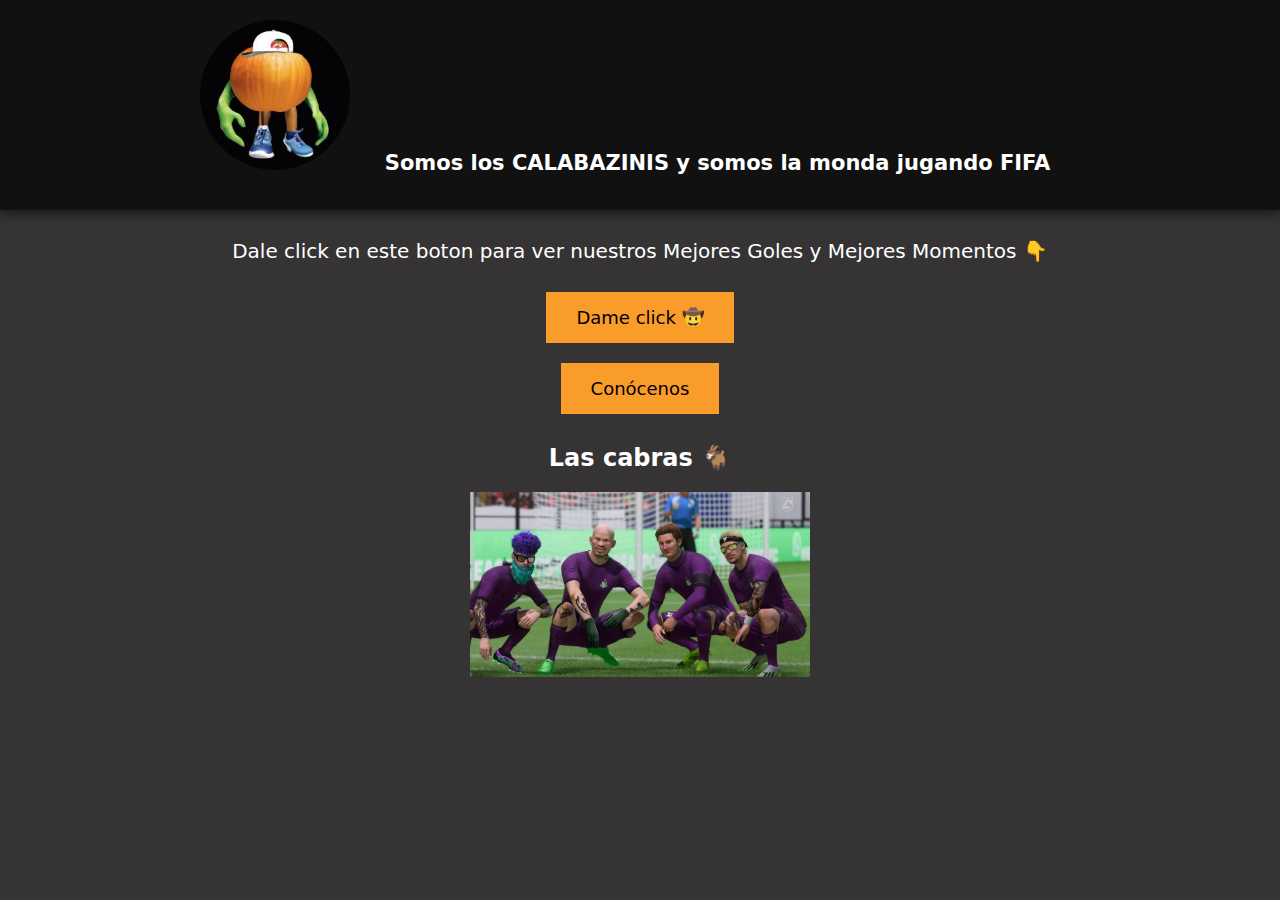
<file: index.html>
<!DOCTYPE html>
<html lang="es">
<head>
    <meta charset="UTF-8">
    <meta name="viewport" content="width=device-width, initial-scale=1.0">
    <title>CALABAZINIS 🎃</title>
    <link rel="stylesheet" href="styles.css">
</head>
<body>
    <header>
        <img src="calabazinis-logo.jpg" alt="CALABAZINIS" class="logo">
        <h1 class="introduccion-cala">Somos los CALABAZINIS y somos la monda jugando FIFA</h1>
    </header>
    <main>
        <p class="titulo-inicial">Dale click en este boton para ver nuestros Mejores Goles y Mejores Momentos 👇</p>
        <div class="contenedor-botones">
            <button onclick="window.location.href='videos.html'">Dame click 🤠</button>
            <button class="boton-nosotros" onclick="window.location.href='nosotros.html'">Conócenos</button>
        </div>

        <h2 class="mi-titulo">Las cabras 🐐</h2>
        <img src="WhatsApp Image 2025-02-15 at 4.59.30 PM.jpeg" alt="Descripción de la imagen" class="imagen-bajo-boton">
    </main>
 
    <script src="scripts.js"></script>
</body>
</html>
</file>
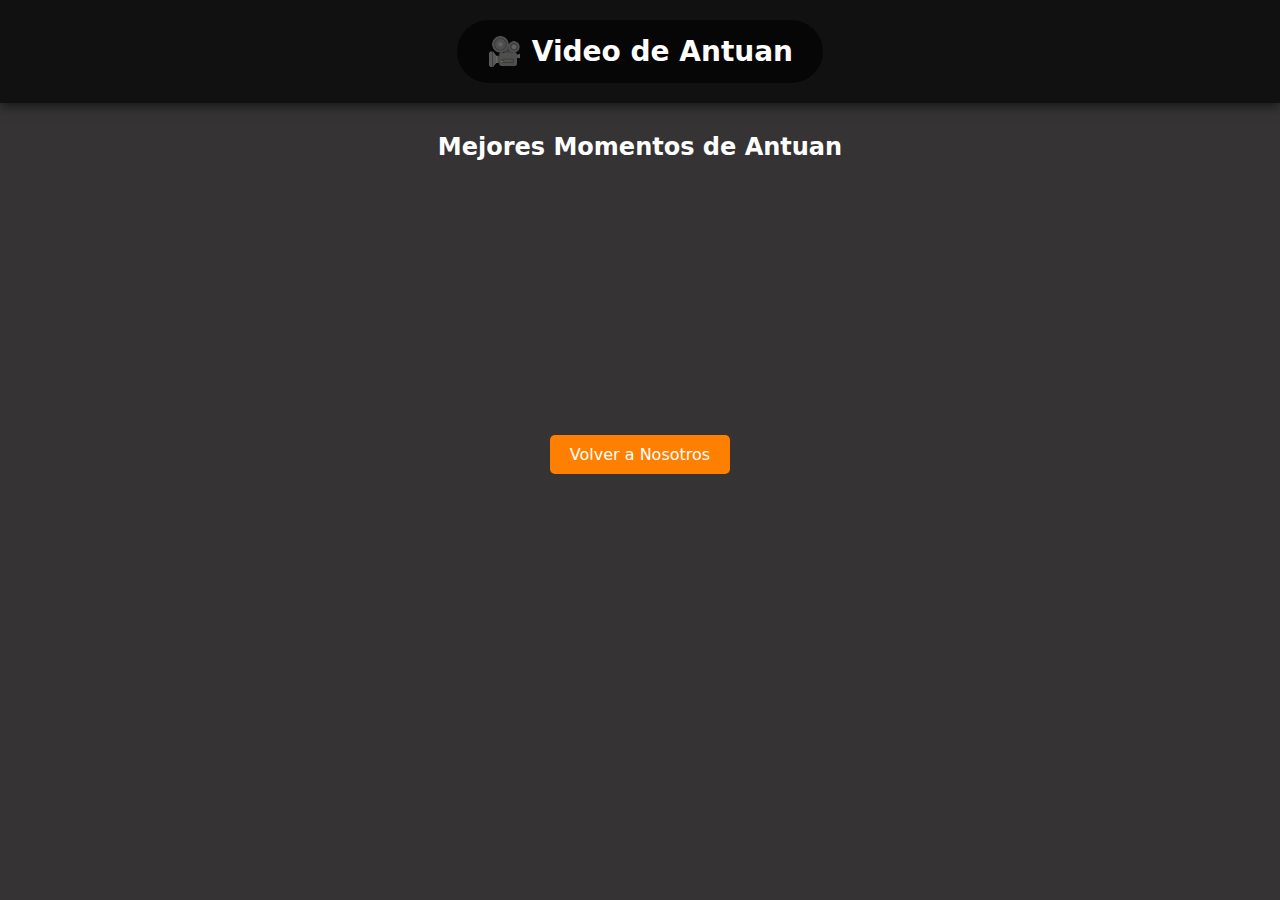
<file: antuan.html>
<!DOCTYPE html>
<html lang="es">
<head>
    <meta charset="UTF-8">
    <meta name="viewport" content="width=device-width, initial-scale=1.0">
    <title>Antuan</title>
    <link rel="stylesheet" href="styles.css">
</head>
<body>
    <!-- Contenedor principal de la página -->
    <div class="main-container">
        <header>
            <h1>🎥 Video de Antuan</h1>
        </header>

        <section class="video-section">
            <div class="video-card">
                <h2 class="video-title">Mejores Momentos de Antuan</h2>
                <iframe class="video-frame" src="https://www.youtube.com/embed/57_oxCBHOjI" frameborder="0" allowfullscreen></iframe>
            </div>
        </section>
    </div>

    <a href="nosotros.html" class="btn-volver">Volver a Nosotros</a>


</body>
</html>
</file>
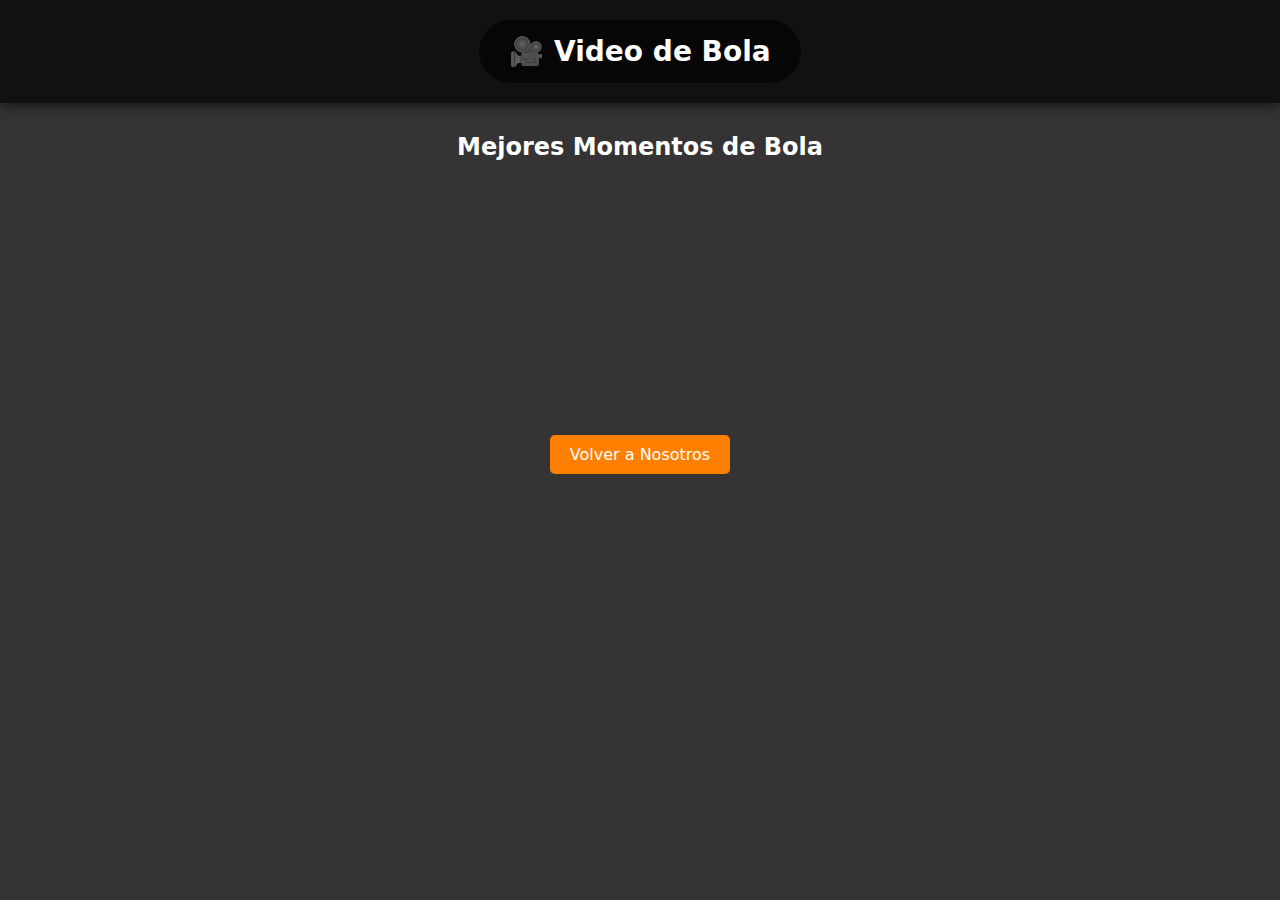
<file: bola.html>
<!DOCTYPE html>
<html lang="es">
<head>
    <meta charset="UTF-8">
    <meta name="viewport" content="width=device-width, initial-scale=1.0">
    <title>Bola</title>
    <link rel="stylesheet" href="styles.css">
</head>
<body>
    <!-- Contenedor principal de la página -->
    <div class="main-container">
        <header>
            <h1>🎥 Video de Bola</h1>
        </header>

        <section class="video-section">
            <div class="video-card">
                <h2 class="video-title">Mejores Momentos de Bola</h2>
                <iframe class="video-frame" src="https://www.youtube.com/embed/4BOWyI6txpQ" frameborder="0" allowfullscreen></iframe>
            </div>
        </section>
    </div>

    <a href="nosotros.html" class="btn-volver">Volver a Nosotros</a>


</body>
</html>
</file>
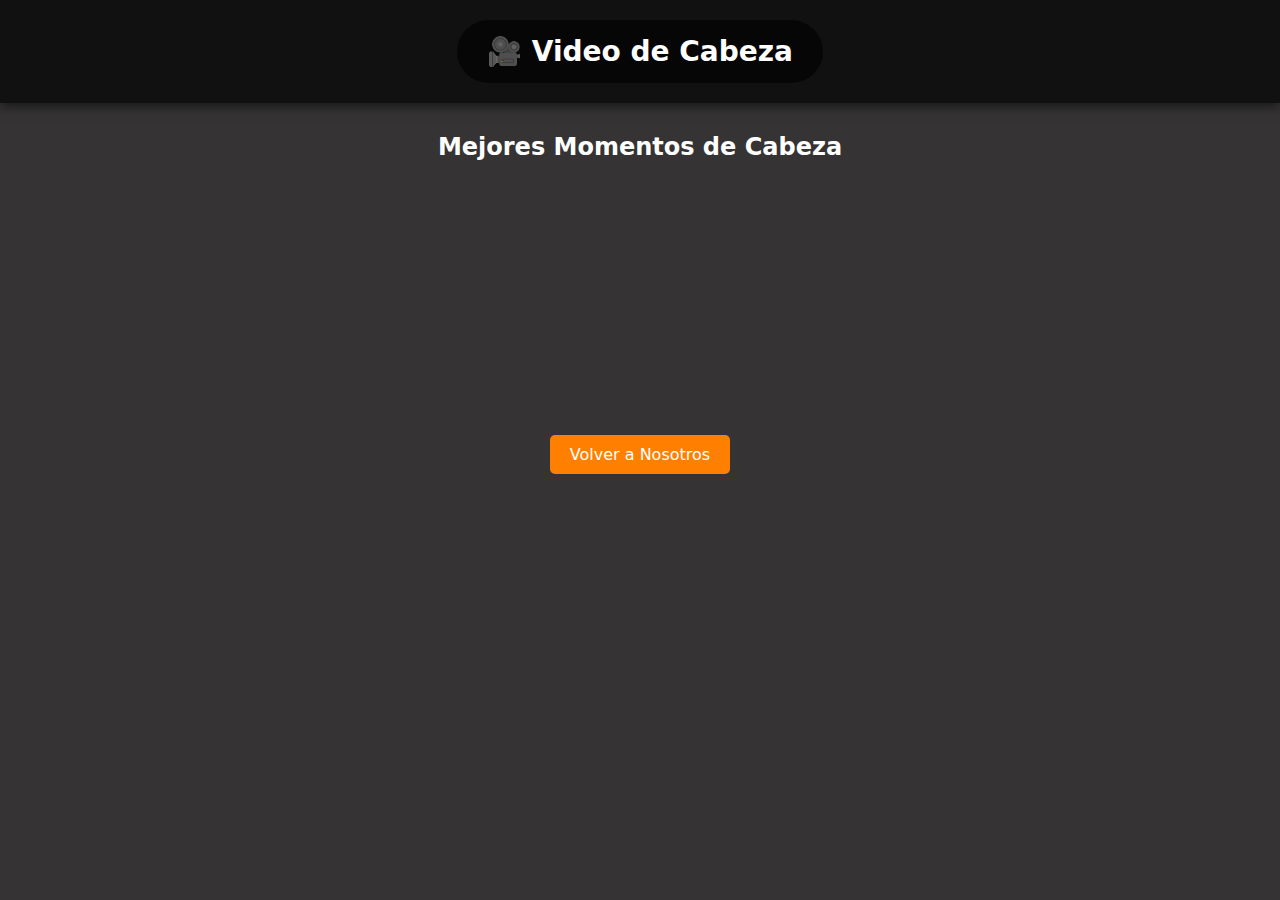
<file: cabeza.html>
<!DOCTYPE html>
<html lang="es">
<head>
    <meta charset="UTF-8">
    <meta name="viewport" content="width=device-width, initial-scale=1.0">
    <title>Cabeza</title>
    <link rel="stylesheet" href="styles.css">
</head>
<body>
    <!-- Contenedor principal de la página -->
    <div class="main-container">
        <header>
            <h1>🎥 Video de Cabeza</h1>
        </header>

        <section class="video-section">
            <div class="video-card">
                <h2 class="video-title">Mejores Momentos de Cabeza</h2>
                <iframe class="video-frame" src="https://www.youtube.com/embed/_U0ldhb98ec" frameborder="0" allowfullscreen></iframe>
            </div>
        </section>
    </div>

    <a href="nosotros.html" class="btn-volver">Volver a Nosotros</a>


</body>
</html>
</file>
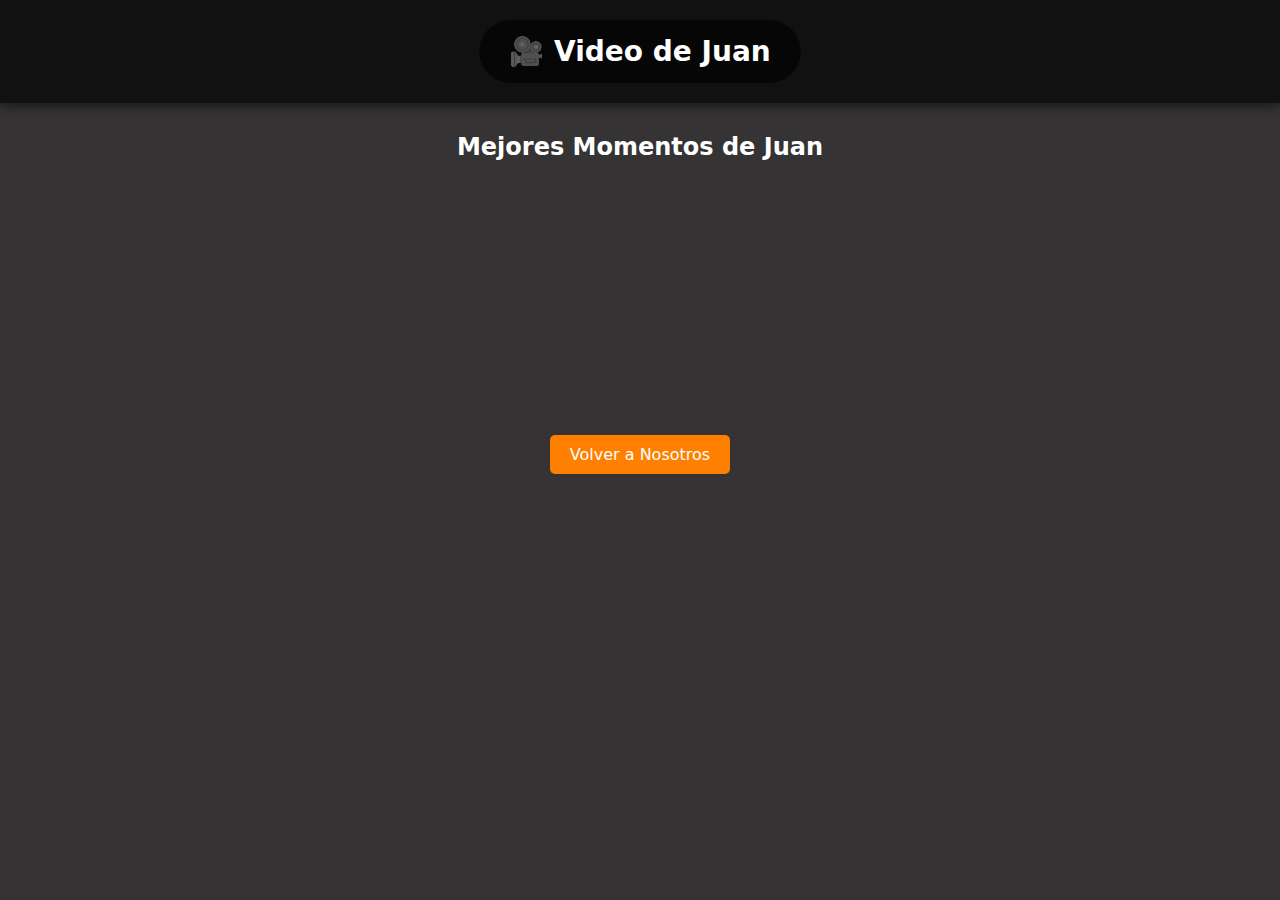
<file: juan.html>
<!DOCTYPE html>
<html lang="es">
<head>
    <meta charset="UTF-8">
    <meta name="viewport" content="width=device-width, initial-scale=1.0">
    <title>Juan</title>
    <link rel="stylesheet" href="styles.css">
</head>
<body>
    <!-- Contenedor principal de la página -->
    <div class="main-container">
        <header>
            <h1>🎥 Video de Juan</h1>
        </header>

        <section class="video-section">
            <div class="video-card">
                <h2 class="video-title">Mejores Momentos de Juan</h2>
                <iframe class="video-frame" src="https://www.youtube.com/embed/_ns2ZY0-CJA" frameborder="0" allowfullscreen></iframe>
            </div>
        </section>
    </div>

    <a href="nosotros.html" class="btn-volver">Volver a Nosotros</a>


</body>
</html>
</file>
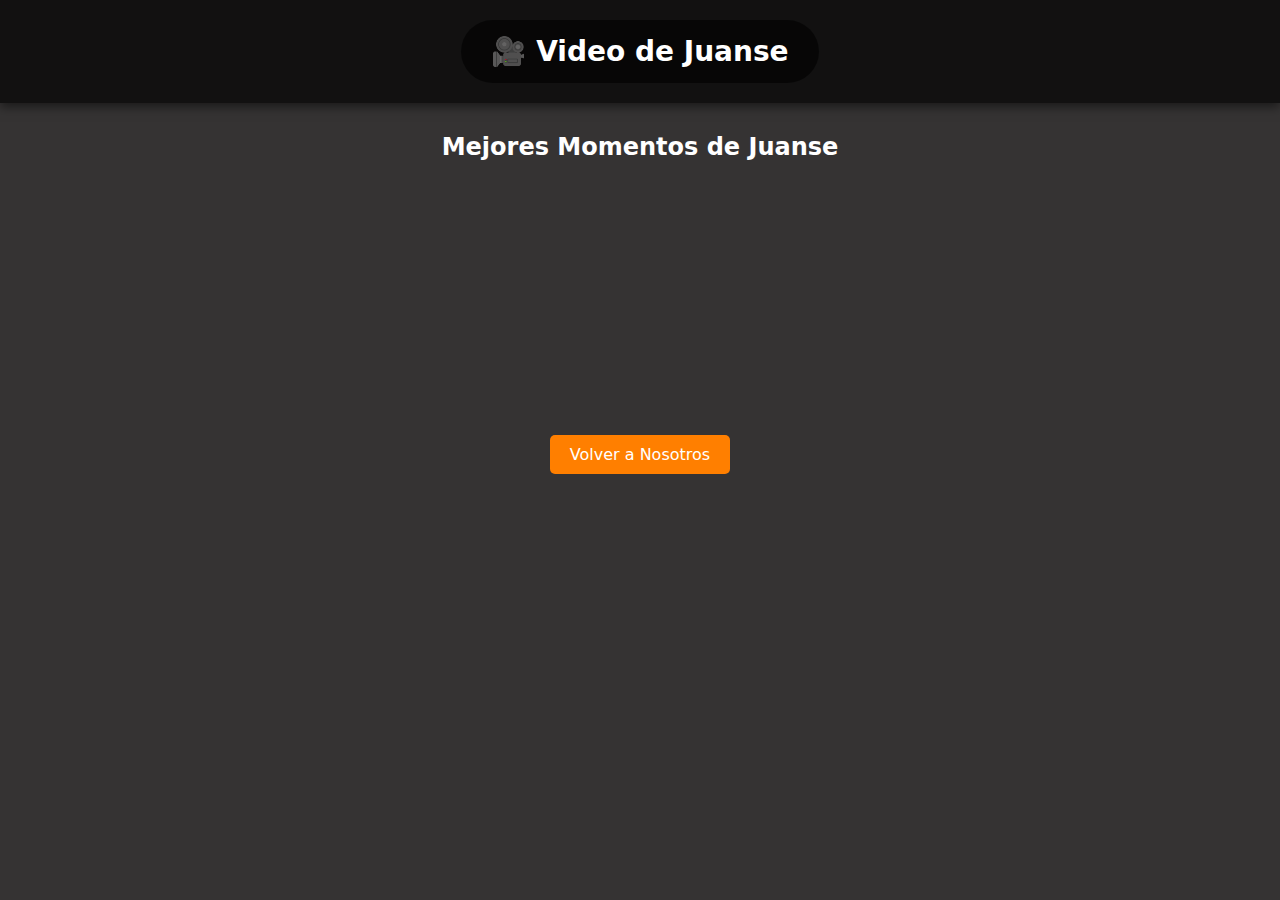
<file: juanse.html>
<!DOCTYPE html>
<html lang="es">
<head>
    <meta charset="UTF-8">
    <meta name="viewport" content="width=device-width, initial-scale=1.0">
    <title>Juanse</title>
    <link rel="stylesheet" href="styles.css">
</head>
<body>
    <!-- Contenedor principal de la página -->
    <div class="main-container">
        <header>
            <h1>🎥 Video de Juanse</h1>
        </header>

        <section class="video-section">
            <div class="video-card">
                <h2 class="video-title">Mejores Momentos de Juanse</h2>
                <iframe class="video-frame" src="https://www.youtube.com/embed/eCetyubQb3A" frameborder="0" allowfullscreen></iframe>
            </div>
        </section>
    </div>

    <a href="nosotros.html" class="btn-volver">Volver a Nosotros</a>


</body>
</html>
</file>
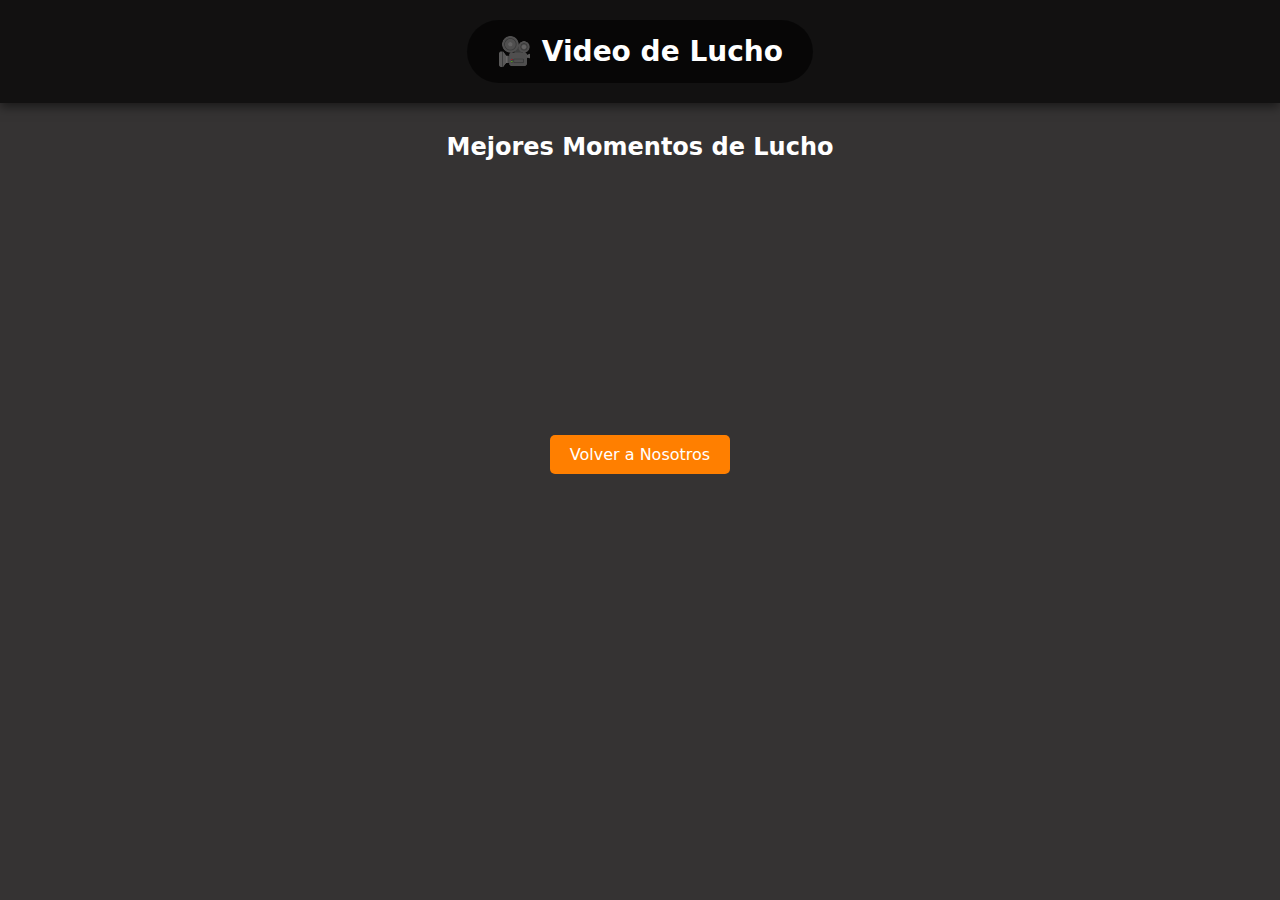
<file: lucho.html>
<!DOCTYPE html>
<html lang="es">
<head>
    <meta charset="UTF-8">
    <meta name="viewport" content="width=device-width, initial-scale=1.0">
    <title>Lucho</title>
    <link rel="stylesheet" href="styles.css">
</head>
<body>
    <!-- Contenedor principal de la página -->
    <div class="main-container">
        <header>
            <h1>🎥 Video de Lucho</h1>
        </header>

        <section class="video-section">
            <div class="video-card">
                <h2 class="video-title">Mejores Momentos de Lucho</h2>
                <iframe class="video-frame" src="https://www.youtube.com/embed/ef4K7m-2HeI" frameborder="0" allowfullscreen></iframe>
            </div>
        </section>
    </div>

    <!-- Botón para volver a la página "Nosotros" -->
<a href="nosotros.html" class="btn-volver">Volver a Nosotros</a>


</body>
</html>
</file>
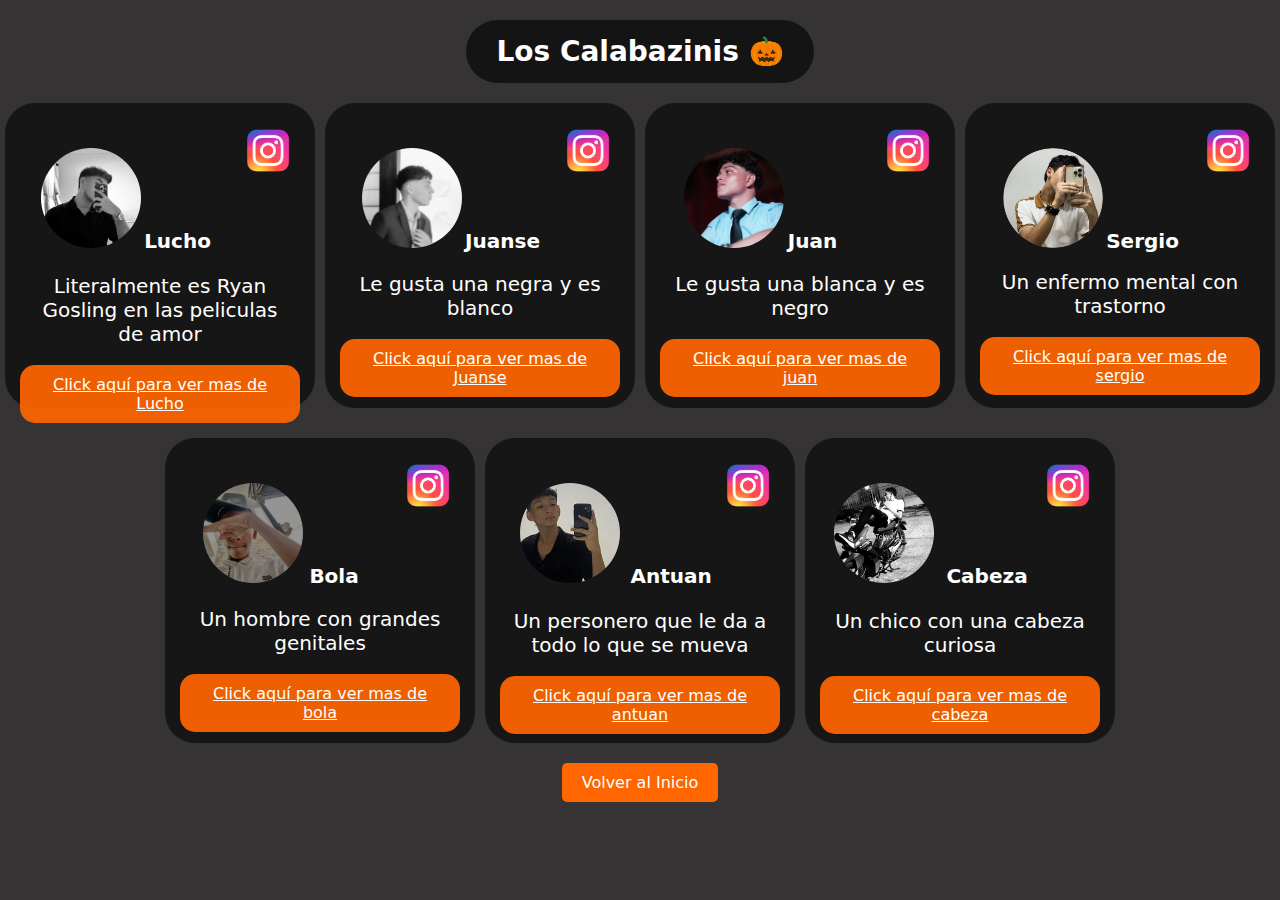
<file: nosotros.html>
<!DOCTYPE html>
<html lang="es">
<head>
    <meta charset="UTF-8">
    <meta name="viewport" content="width=device-width, initial-scale=1.0">
    <title>Los Calabazinis</title>
    <link rel="stylesheet" href="styles.css"> 

</head>
<body>

    <h1 class="nosotros-fotos">Los Calabazinis 🎃</h1>

    <div class="contenedor-integrantes">
        <div class="integrante">          
                <a href="https://www.instagram.com/whoslucho?igsh=cTg3MnNkOGRiaGho&utm_source=qr" target="_blank" class="btn-instagram-lucho">
                    <img src="instagram.png" alt="Instagram">
                </a>
                <img src="foto1.jpeg" alt="Lucho" class="foto-lucho">
            <p><strong class="name-lucho">Lucho</strong></p>
            <p class="desc-lucho">Literalmente es Ryan Gosling en las peliculas de amor</p>
            <a href="lucho.html" class="ver-video">Click aquí para ver mas de Lucho</a>
        </div>

        <div class="integrante">
                <a href="https://www.instagram.com/juanse_alfonso08?igsh=YnZxamZlZ2RiaDdn" target="_blank" class="btn-instagram-lucho">
                    <img src="instagram.png" alt="Instagram">
                </a>
            <img src="foto2.jpeg" alt="Juanse" class="foto-juanse">
            <p><strong class="name-juanse">Juanse</strong></p>
            <p class="desc-juanse">Le gusta una negra y es blanco</p>
            <a href="juanse.html" class="ver-video">Click aquí para ver mas de Juanse</a>
        </div>

        <div class="integrante">
                <a href="https://www.instagram.com/whosjlunp?igsh=MWV5aWE1dWlqZ2I1dA==" target="_blank" class="btn-instagram-lucho">
                    <img src="instagram.png" alt="Instagram">
                </a>
            <img src="foto3.jpeg" alt="Juan" class="foto-juan">
            <p><strong class="name-juan">Juan</strong></p>
            <p class="desc-juan">Le gusta una blanca y es negro</p>
            <a href="juan.html" class="ver-video">Click aquí para ver mas de juan</a>
        </div>

        <div class="integrante">
                <a href="https://www.instagram.com/sergiandra.21?igsh=MTRyc2lhMXdsYjNyMg==" target="_blank" class="btn-instagram-lucho">
                    <img src="instagram.png" alt="Instagram">
                </a>
            <img src="foto4.jpeg" alt="Sergio" class="foto-sergio">
            <p><strong class="name-sergio">Sergio</strong></p>
            <p class="desc-sergio">Un enfermo mental con trastorno</p>
            <a href="sergio.html" class="ver-video">Click aquí para ver mas de sergio</a>
        </div>

        <div class="integrante">           
                <a href="https://www.instagram.com/sstorres___?igsh=MTl0ZGk1aWdiZG51bg==" target="_blank" class="btn-instagram-lucho">
                    <img src="instagram.png" alt="Instagram">
                </a>
            <img src="foto5.jpeg" alt="Bola" class="foto-bola">
            <p><strong class="name-bola">Bola</strong></p>
            <p class="desc-bola">Un hombre con grandes genitales</p>
            <a href="bola.html" class="ver-video">Click aquí para ver mas de bola</a>
        </div>
        

        <div class="integrante">
                <a href="https://www.instagram.com/antus.andra22?igsh=MWFhdWhnc3l2MHRoMQ==" target="_blank" class="btn-instagram-lucho">
                    <img src="instagram.png" alt="Instagram">
                </a>
            <img src="foto6.jpeg" alt="Antuan" class="foto-antuan">
            <p><strong class="name-antuan">Antuan</strong></p>
            <p class="desc-antuan">Un personero que le da a todo lo que se mueva</p>
            <a href="antuan.html" class="ver-video">Click aquí para ver mas de antuan</a>
        </div>
        
        <div class="integrante">
                <a href="https://www.instagram.com/gb_zz6?igsh=NmhtcXcwcmwwYWRh" target="_blank" class="btn-instagram-lucho">
                    <img src="instagram.png" alt="Instagram">
                </a>
            <img src="foto7.jpeg" alt="Cabeza" class="foto-cabeza">
            <p><strong class="name-cabeza">Cabeza</strong></p>
            <p class="desc-cabeza">Un chico con una cabeza curiosa</p>
            <a href="cabeza.html" class="ver-video">Click aquí para ver mas de cabeza</a>
        </div>

    </div>


    <button class="boton-inicio" onclick="window.location.href='index.html'">Volver al Inicio</button>



</body>
</html>
</file>
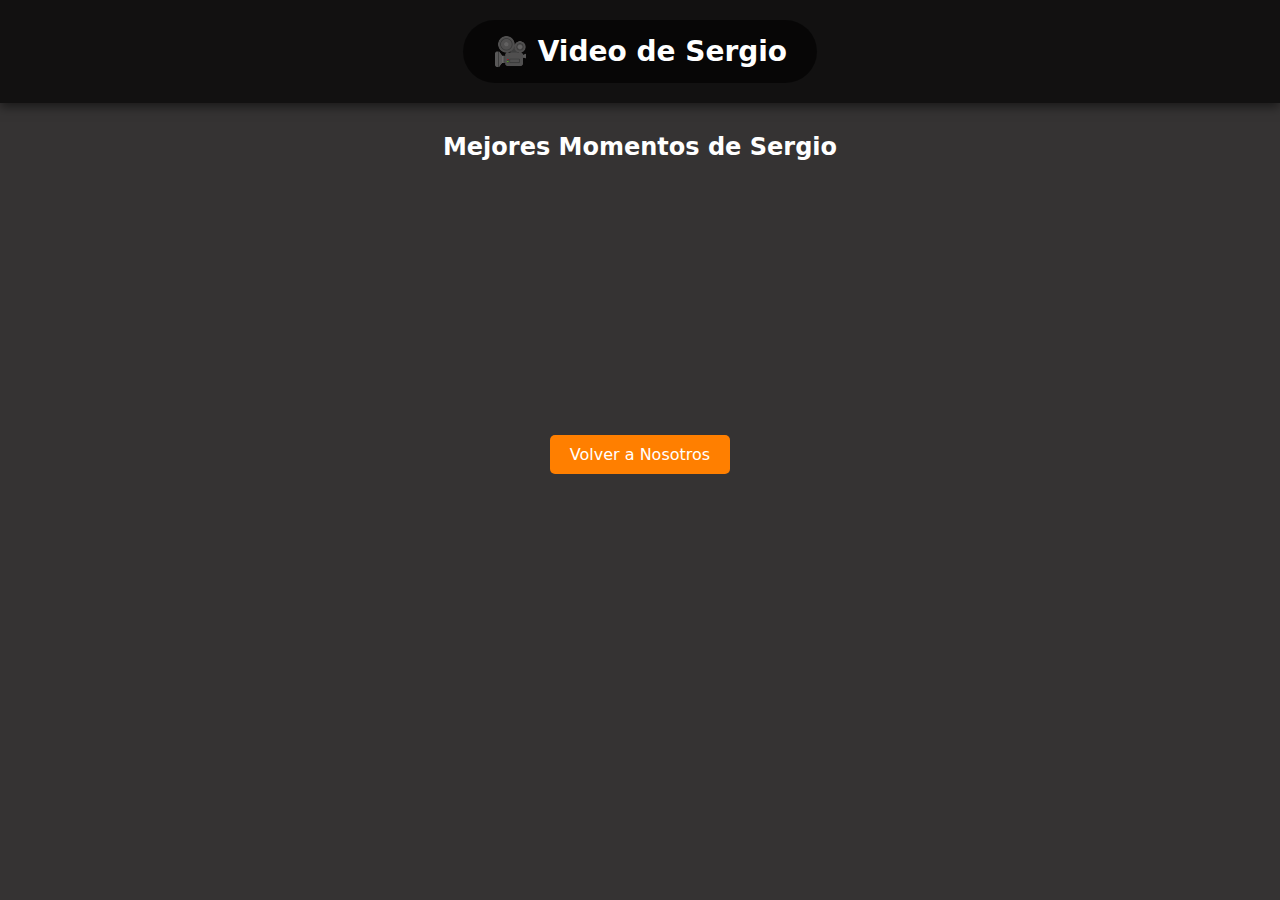
<file: sergio.html>
<!DOCTYPE html>
<html lang="es">
<head>
    <meta charset="UTF-8">
    <meta name="viewport" content="width=device-width, initial-scale=1.0">
    <title>Sergio</title>
    <link rel="stylesheet" href="styles.css">
</head>
<body>
    <!-- Contenedor principal de la página -->
    <div class="main-container">
        <header>
            <h1>🎥 Video de Sergio</h1>
        </header>

        <section class="video-section">
            <div class="video-card">
                <h2 class="video-title">Mejores Momentos de Sergio</h2>
                <iframe class="video-frame" src="https://www.youtube.com/embed/Y5qMtvorzCM" frameborder="0" allowfullscreen></iframe>
            </div>
        </section>
    </div>

    <a href="nosotros.html" class="btn-volver">Volver a Nosotros</a>


</body>
</html>
</file>
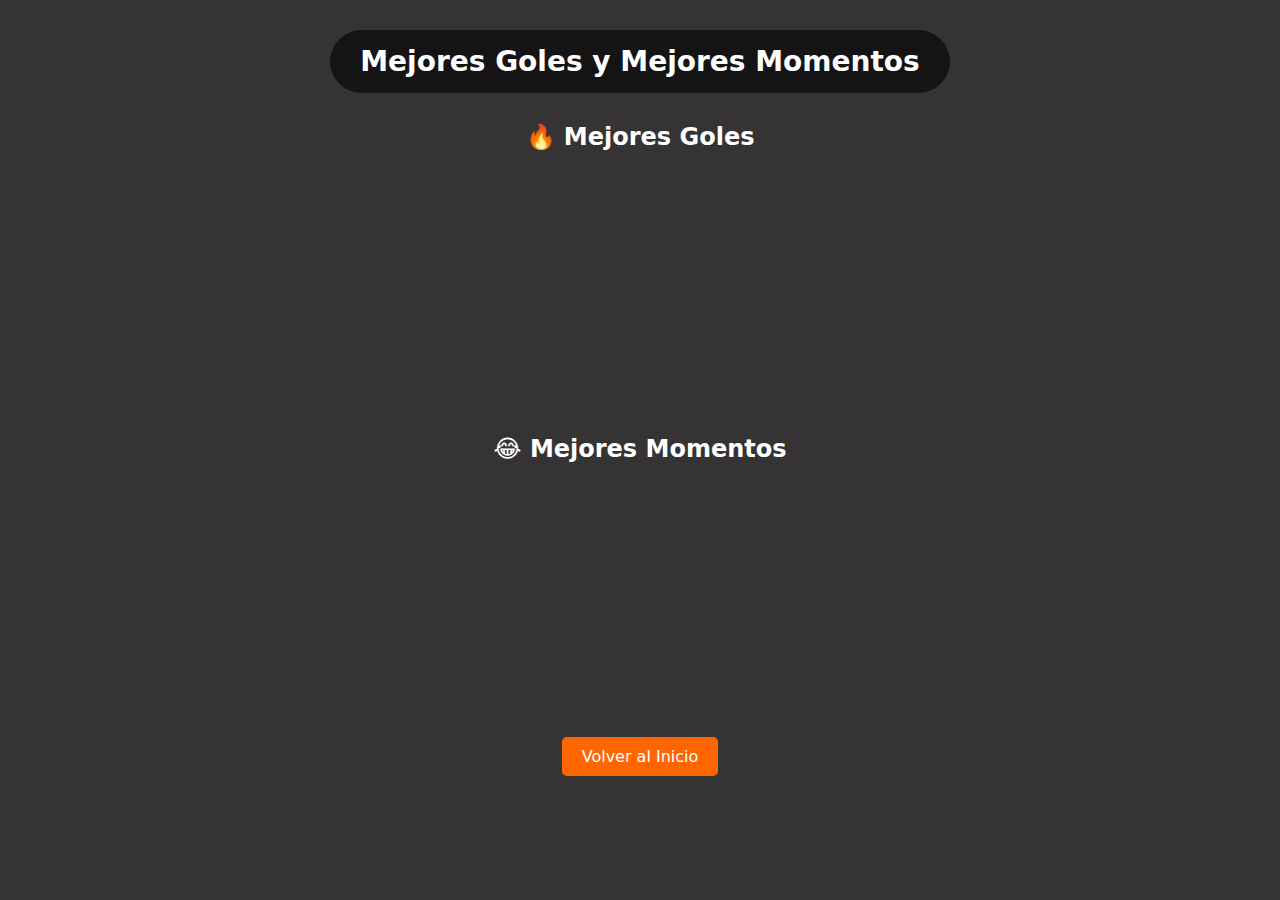
<file: videos.html>
<!DOCTYPE html>
<html lang="es">
<head>
    <meta charset="UTF-8">
    <meta name="viewport" content="width=device-width, initial-scale=1.0">
    <title>Mejores Goles y Mejores Momentos 🎃</title>
    <link rel="stylesheet" href="styles.css">
</head>
<body>

    <div class="contenedor-videos">
        <h1>Mejores Goles y Mejores Momentos</h1>
        <h2>🔥 Mejores Goles</h2>
<iframe width="315" height="315" src="https://www.youtube.com/embed/_U0ldhb98ec" frameborder="0" allowfullscreen></iframe>

<h2>😂 Mejores Momentos</h2>
<iframe width="315" height="315" src="https://www.youtube.com/embed/Uqe7Fk7wFJ4" frameborder="0" allowfullscreen></iframe>

    </div>
    


    <button class="boton-inicio" onclick="window.location.href='index.html'">Volver al Inicio</button>

</body>
</html>
</file>
<file: styles.css>
/* Estilos generales */
body {
    font-family: system-ui, -apple-system, BlinkMacSystemFont, 'Segoe UI', Roboto, Oxygen, Ubuntu, Cantarell, 'Open Sans', 'Helvetica Neue', sans-serif;
    text-align: center;
    background-color: #353333;
    color: white;
    margin: 0;
    padding: 0;
    background-size: cover;
}

/* Estilo del encabezado */
header {
    background-color: rgba(0, 0, 0, 0.664); /* Naranja semitransparente */
    padding: 20px;
    box-shadow: 0px 4px 10px rgba(0, 0, 0, 0.5);
    background-size: cover;
}

.logo {
    width: 150px;
}

/* Botón estilo EA FC 25 */
button {
    background-color: #fa9c2a;
    color: rgb(0, 0, 0);
    padding: 15px 30px;
    font-size: 18px;
    font-family: system-ui, -apple-system, BlinkMacSystemFont, 'Segoe UI', Roboto, Oxygen, Ubuntu, Cantarell, 'Open Sans', 'Helvetica Neue', sans-serif;
    border: none;
    cursor: pointer;
    transition: 0.3s;
    margin-top: 0.6px;
}

button:hover {
    background-color: #d9534f;
}
.videos-container {
    text-align: center;
    padding: 20px;
    font-family: system-ui, -apple-system, BlinkMacSystemFont, 'Segoe UI', Roboto, Oxygen, Ubuntu, Cantarell, 'Open Sans', 'Helvetica Neue', sans-serif;
}

iframe {
    margin: 20px;
    border-radius: 10px;
}
.logo {
    width: 150px; /* Ajusta el tamaño según necesites */
    height: 150px;
    margin-top: 0px;
    border-radius: 50%; /* Hace que la imagen sea circular */
    object-fit: cover; /* Asegura que la imagen se ajuste bien */
}

p {
    font-family: system-ui, -apple-system, BlinkMacSystemFont, 'Segoe UI', Roboto, Oxygen, Ubuntu, Cantarell, 'Open Sans', 'Helvetica Neue', sans-serif;
    font-size: 20px;
    color: white;
    padding: 8.5px;
    display: inline-block; /* Para que el fondo solo cubra el texto */
    border-radius: 30px; /* Bordes redondeados */
}
h1 {
    position: relative;
    z-index: 2; /* Asegura que el texto esté encima */
}
.videos-container {
    display: flex;
    flex-direction: column;
    align-items: center; /* Centra los videos horizontalmente */
    justify-content: center; /* Asegura que se mantengan alineados */
    text-align: center; /* Centra el texto */
}
@media (max-width: 768px) {
    .videos-container {
        text-align: center;
    }

    .video-wrapper {
        width: 90%; /* Reduce el ancho en móviles */
        max-width: 400px;
    }
}
@import url('https://fonts.googleapis.com/css2?family=Rajdhani:wght@400;700&display=swap');

h1 {
    font-family: system-ui, -apple-system, BlinkMacSystemFont, 'Segoe UI', Roboto, Oxygen, Ubuntu, Cantarell, 'Open Sans', 'Helvetica Neue', sans-serif;
    font-size: 28px;
    font-weight: bold;

}
.imagen-bajo-boton {
    display: block; /* Asegura que esté debajo del botón */
    margin: 15px auto; /* Centra la imagen y le da espacio */
    width: 340px; /* Ajusta el tamaño (puedes modificarlo) */
    height: auto; /* Mantiene la proporción */
}
.texto-arriba {
    margin-top: 10px; /* Ajusta el espacio entre el texto y la imagen */
}
.mi-titulo {
    position: relative;
    top: 0px; /* Baja el texto sin afectar la imagen */
}
.contenedor-integrantes {
    display: flex;
    flex-wrap: wrap;
    justify-content: center;
    gap: 10px;
    text-align: center;
}

p {
    margin-top: 0px;
    font-family: system-ui, -apple-system, BlinkMacSystemFont, 'Segoe UI', Roboto, Oxygen, Ubuntu, Cantarell, 'Open Sans', 'Helvetica Neue', sans-serif;
}

.integrante {
    width: 250px;
    padding: 15px;
    background: rgba(0, 0, 0, 0.6);
    border-radius: 10px;
    color: white;
}

.integrante img {
    width: 100px;
    height: 100px;
    border-radius: 50%; /* Hace la imagen circular */
    object-fit: cover;
    margin-top: 30px;
}
.boton-inicio {
    display: block;
    margin: 10px auto;
    padding: 10px 20px;
    font-size: 16px;
    color: white;
    background-color: #ff6600; /* Naranja */
    border: none;
    border-radius: 5px;
    cursor: pointer;
    transition: 0.3s;
}

.boton-inicio:hover {
    background-color: #cc5500; /* Naranja más oscuro al pasar el mouse */
}
.contenedor-botones {
    display: flex;
    flex-direction: column;
    align-items: center;
    gap: 20px; /* Espacio entre los botones */
}
.video-container {
    display: flex;
    flex-wrap: wrap;
    justify-content: center;
    gap: 20px;
}

video {
    width: 380px; /* Ajusta el tamaño según necesites */
    border-radius: 25px;
}
.boton-inicio {
    display: block;
    margin: 20px auto;
    padding: 10px 20px;
    font-size: 16px;
    color: white;
    background-color: #ff6600; /* Naranja */
    border: none;
    border-radius: 5px;
    cursor: pointer;
    transition: 0.3s;
    margin-top: 20px;
}

.boton-inicio:hover {
    background-color: #cc5500; /* Naranja más oscuro al pasar el mouse */
}
h1 {
    background: rgba(0, 0, 0, 0.438); /* Fondo negro semitransparente */
    color: white; /* Texto en blanco */
    padding: 15px 30px;
    border-radius: 25px; /* Bordes redondeados */
    display: inline-block; /* Ajusta el tamaño al texto */
    text-align: center;
}
.video-container {
    display: flex;
    flex-wrap: wrap;
    justify-content: center;
    gap: 20px;
    margin-top: 30px; /* Ajusta la distancia hacia abajo */
}
.contenedor-videos {
    margin-top: 30px; /* Ajusta según necesites */
}
h2 {
    margin-top: 30px;

}
h1 {
    background: rgba(0, 0, 0, 0.6); /* Fondo negro semitransparente */
    color: white; /* Texto en blanco */
    padding: 15px 30px;
    border-radius: 40px; /* Bordes redondeados */
    display: inline-block; /* Ajusta el tamaño al texto */
    text-align: center;
    max-width: 77%; /* Para que no ocupe todo el ancho */
    margin: 0px auto; /* Centrar */
}
.video-container {
    display: flex;
    justify-content: center;
    align-items: center;
    margin: 20px 0;
}

iframe {
    width: 80%;
    max-width:400px;
    height: 190px;
    border-radius: 10px; /* Bordes redondeados (opcional) */
}

.introduccion-cala {
    font-size: 21px;
    background-color:rgba(63, 61, 61, 0);
    font-family: system-ui, -apple-system, BlinkMacSystemFont, 'Segoe UI', Roboto, Oxygen, Ubuntu, Cantarell, 'Open Sans', 'Helvetica Neue', sans-serif;
    margin-top: 0px;
    border-radius: 35px;
    font-weight: bold;

}

.nosotros-fotos {
    margin-top: 20px;

}

.integrante {
    width: 280px;  /* Ajusta el ancho del recuadro */
    height: 275px;
    padding: 15px;  /* Espaciado interno */
    border-radius: 30px;  /* Bordes redondeados (opcional) */
    text-align: center;
    position: relative;
    background-color: rgba(0, 0, 0, 0.555); /* Fondo semi-transparente */
    margin-top: 20px;
}

.integrante img {
    width: 100px; /* Ajusta el tamaño de la foto */
    height: 100px;
    border-radius: 50%; /* Hace la imagen circular */
}

.titulo-inicial {
    margin-top: 20px;



}

.desc-lucho {
    margin-top: -16px;


}
.desc-juanse {
    margin-top: -18px;


}.desc-juan {
    margin-top: -18px;


}.desc-sergio {
    margin-top: -20px;


}.desc-bola {
    margin-top: -18px;


}.desc-antuan {
    margin-top: -16px;


}.desc-cabeza {
    margin-top: -16px;


}

.foto-lucho {
    margin-right: -10px;
    width: 100px;
    height: 100px;
    border-radius: 50%;
    object-fit: cover;
}

.foto-juanse {
    margin-right: -10px;
    width: 100px;
    height: 100px;
    border-radius: 50%;
    object-fit: cover;
}

.foto-juan {
    margin-right: -10px;
    width: 100px;
    height: 100px;
    border-radius: 50%;
    object-fit: cover;
}

.foto-sergio {
    margin-right: -10px;
    width: 100px;
    height: 100px;
    border-radius: 50%;
    object-fit: cover;
}

.foto-bola {
    margin-right: -7px;
    width: 100px;
    height: 100px;
    border-radius: 50%;
    object-fit: cover;
}

.foto-antuan {
    margin-right: -3px;
    width: 100px;
    height: 100px;
    border-radius: 50%;
    object-fit: cover;
}  

.foto-cabeza {
    margin-right: -1px;
    width: 100px;
    height: 100px;
    border-radius: 50%;
    object-fit: cover;
}

.name-lucho {
    margin-right: 60px;
    
}

.name-juanse {
    margin-right: 50px;

}

.name-juan {
    margin-right: 70px;

}

.name-sergio {
    margin-right: 50px;

}

.name-bola {
    margin-right: 70px;

}

.name-antuan {
    margin-right: 40px;

}

.name-cabeza {
    margin-right: 50px;

}

.btn-instagram-lucho {
    position: absolute;
    top: -5px;
    right: 50px;
    width: 20px;
    height: 20px;

}

.btn-instagram-lucho img {
    width: 45px;
    height: 45px;
    border-radius: 9px;
    transition: transform 0.3s;

}

.btn-instagram-lucho img:hover {
    transition: scale(1.2);

}

/* Estilo para el botón de "Volver a Nosotros" */
.btn-volver {
    display: inline-block;
    background-color: #ff7f00;  /* Naranja */
    color: #fff;
    padding: 10px 20px;
    font-size: 16px;
    text-decoration: none;
    border-radius: 5px;
    text-align: center;
    margin-top: 20px;
    transition: background-color 0.3s ease;
}

.btn-volver:hover {
    background-color: #d66b00;  /* Un tono más oscuro de naranja */
}

.ver-video {
    display: block;
    margin: 20px auto;
    padding: 10px 20px;
    font-size: 16px;
    color: white;
    background-color: #ff6600ec; /* Naranja */
    border: none;
    border-radius: 15px;
    cursor: pointer;
    transition: 0.3s;
    margin-top: -10px;
}

.ver-video:hover {
    background-color: #cc5500; /* Naranja más oscuro al pasar el mouse */
}
</file>
